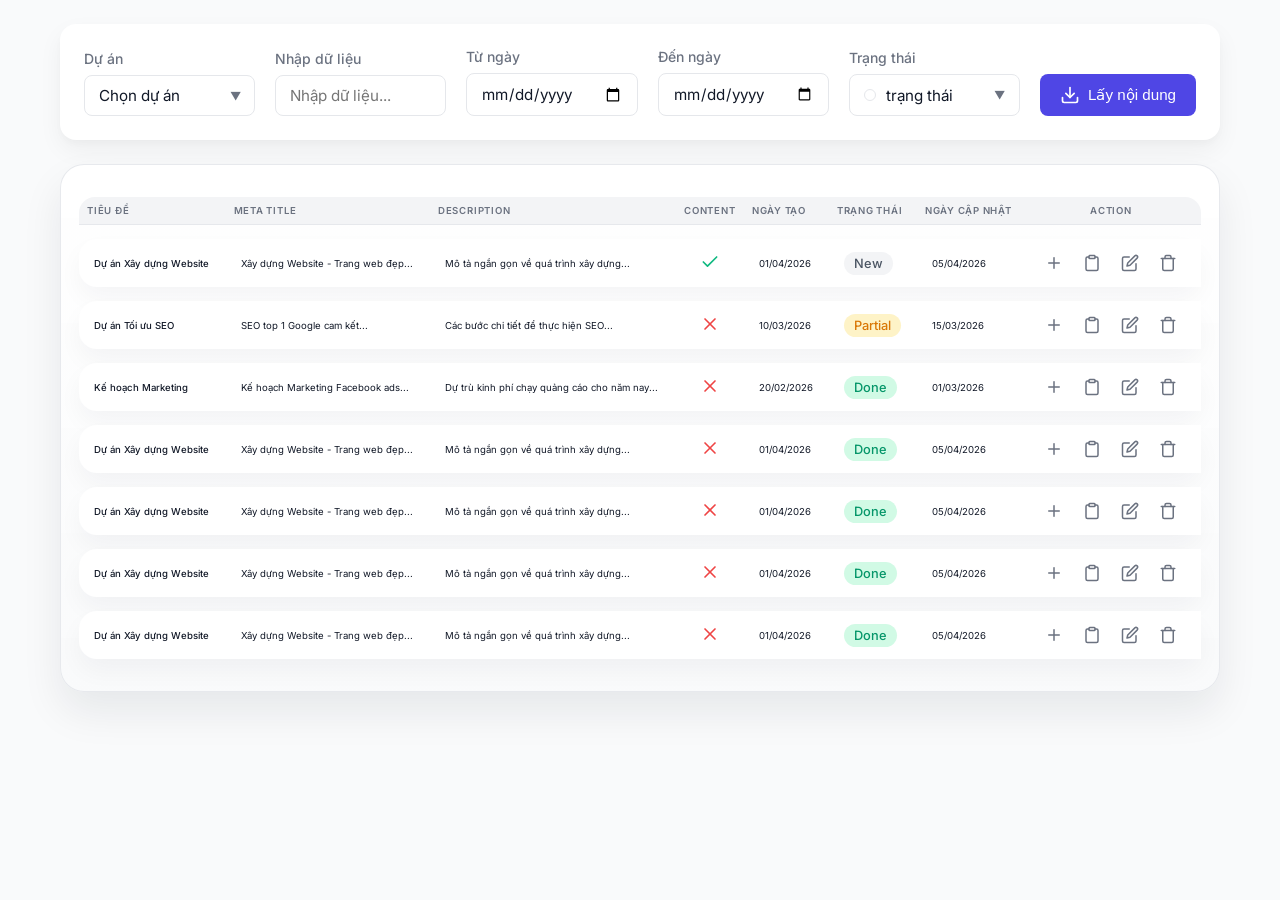
<file: view/form/index.html>
﻿<!DOCTYPE html>
<html lang="vi">

<head>
    <meta charset="UTF-8">
    <meta name="viewport" content="width=device-width, initial-scale=1.0">
    <title>Giao diện Tìm kiếm Dự án</title>
    <link rel="stylesheet" href="style.css">
    <link href="https://fonts.googleapis.com/css2?family=Inter:wght@400;500;600&display=swap" rel="stylesheet">
</head>

<body>

    <div class="main-wrapper">
        <div class="filter-container">
            <!-- Lọc Dự án -->
            <div class="filter-group">
                <label for="project">Dự án</label>
                <div class="select-wrapper">
                    <select id="project" name="project">
                        <option value="">Chọn dự án</option>
                        <option value="project1">Dự án A</option>
                        <option value="project2">Dự án B</option>
                        <option value="project3">Dự án C</option>
                    </select>
                </div>
            </div>

            <!-- Nhập dữ liệu -->
            <div class="filter-group">
                <label for="searchData">Nhập dữ liệu</label>
                <input type="text" id="searchData" placeholder="Nhập dữ liệu...">
            </div>

            <!-- Ngày tạo (Từ) -->
            <div class="filter-group date-group">
                <label for="dateFrom">Từ ngày</label>
                <input type="date" id="dateFrom">
            </div>

            <!-- Ngày tạo (Đến) -->
            <div class="filter-group date-group">
                <label for="dateTo">Đến ngày</label>
                <input type="date" id="dateTo">
            </div>

            <!-- Trạng thái -->
            <div class="filter-group">
                <label for="status">Trạng thái</label>
                <div class="custom-select-wrapper" id="custom-status-wrapper">
                    <div class="custom-select" id="custom-status-display">
                        <span class="status-dot default"></span> trạng thái
                    </div>
                    <div class="custom-options">
                        <div class="custom-option" data-value="new">
                            <span class="status-dot grey"></span> New
                        </div>
                        <div class="custom-option" data-value="partial">
                            <span class="status-dot yellow"></span> Partial
                        </div>
                        <div class="custom-option" data-value="done">
                            <span class="status-dot green"></span> Done
                        </div>
                    </div>
                </div>
                <!-- Hidden input to store value if submitting form -->
                <input type="hidden" id="status" name="status" value="">
            </div>

            <!-- Nút Lấy nội dung -->
            <div class="filter-actions">
                <button class="btn-primary" type="button" onclick="fetchContent()">
                    <svg width="20" height="20" viewBox="0 0 24 24" fill="none" stroke="currentColor" stroke-width="2"
                        stroke-linecap="round" stroke-linejoin="round">
                        <path d="M21 15v4a2 2 0 0 1-2 2H5a2 2 0 0 1-2-2v-4"></path>
                        <polyline points="7 10 12 15 17 10"></polyline>
                        <line x1="12" y1="15" x2="12" y2="3"></line>
                    </svg>
                    Lấy nội dung
                </button>
            </div>
        </div>

        <!-- Bảng dữ liệu -->
        <div class="table-container">
            <table>
                <thead>
                    <tr>
                        <th>Tiêu đề</th>
                        <th>Meta Title</th>
                        <th>Description</th>
                        <th class="text-center">Content</th>
                        <th>Ngày tạo</th>
                        <th>Trạng thái</th>
                        <th>Ngày cập nhật</th>
                        <th class="text-center">Action</th>
                    </tr>
                </thead>
                <tbody id="table-body">
                    <!-- Javascript sẽ tự động thêm dữ liệu vào đây -->
                </tbody>
            </table>

            <div id="addRowForm" class="inline-form hidden">
                <div class="inline-form-header">
                    <h3>Thêm dữ liệu mới</h3>
                    <span id="close-add-form" class="close-btn">&times;</span>
                </div>
                <div class="form-row">
                    <div class="form-group">
                        <label for="add-title">Tiêu đề</label>
                        <input type="text" id="add-title" placeholder="Nhập tiêu đề">
                    </div>
                    <div class="form-group">
                        <label for="add-metaTitle">Meta Title</label>
                        <input type="text" id="add-metaTitle" placeholder="Nhập meta title">
                    </div>
                </div>
                <div class="form-group">
                    <label for="add-description">Description</label>
                    <textarea id="add-description" rows="3" placeholder="Nhập mô tả"></textarea>
                </div>
                <div class="form-row">
                    <div class="form-group">
                        <label for="add-status">Trạng thái</label>
                        <select id="add-status">
                            <option value="new">New</option>
                            <option value="partial">Partial</option>
                            <option value="done">Done</option>
                        </select>
                    </div>
                    <div class="form-group">
                        <label for="add-project">Dự án</label>
                        <select id="add-project">
                            <option value="project1">Dự án A</option>
                            <option value="project2">Dự án B</option>
                            <option value="project3">Dự án C</option>
                        </select>
                    </div>
                </div>
                <div class="inline-form-actions">
                    <button class="btn-cancel" type="button" id="cancel-add-row">Hủy</button>
                    <button class="btn-primary" type="button" id="save-add-row">Thêm</button>
                </div>
            </div>
        </div>

    </div>

    <!-- Modal Chỉnh sửa -->
    <div id="editModal" class="modal">
        <div class="modal-content">
            <div class="modal-header">
                <h2>Chỉnh sửa dữ liệu</h2>
                <span class="close-btn">&times;</span>
            </div>
            <div class="modal-body">
                <input type="hidden" id="edit-id">
                <div class="form-group">
                    <label>Tiêu đề</label>
                    <input type="text" id="edit-title">
                </div>
                <div class="form-group">
                    <label>Meta Title</label>
                    <input type="text" id="edit-metaTitle">
                </div>
                <div class="form-group">
                    <label>Description</label>
                    <textarea id="edit-description" rows="3"></textarea>
                </div>
                <div class="form-row">
                    <div class="form-group">
                        <label>Trạng thái</label>
                        <select id="edit-status">
                            <option value="new">New</option>
                            <option value="partial">Partial</option>
                            <option value="done">Done</option>
                        </select>
                    </div>
                </div>
            </div>
            <div class="modal-footer">
                <button class="btn-cancel">Hủy</button>
                <button class="btn-primary">Lưu thay đổi</button>
            </div>
        </div>
    </div>

    <!-- Modal Dán nội dung -->
    <div id="contentModal" class="modal">
        <div class="modal-content" style="max-width: 500px;">
            <div class="modal-header">
                <h2>Dán Nội dung</h2>
                <span class="close-btn">&times;</span>
            </div>
            <div class="modal-body">
                <input type="hidden" id="content-id">
                <div class="form-group">
                    <textarea id="paste-content" rows="8"
                        placeholder="Dán toàn bộ nội dung của dự án vào đây..."></textarea>
                </div>
            </div>
            <div class="modal-footer">
                <button class="btn-cancel">Hủy</button>
                <button class="btn-primary">Lưu nội dung</button>
            </div>
        </div>
    </div>


    <script type="module" src="../../controller/index.js"></script>
</body>

</html>
</file>
<file: view/form/style.css>
:root {
    --primary: #4F46E5;
    /* Indigo 600 */
    --primary-hover: #4338CA;
    --bg: #F9FAFB;
    --card-bg: #FFFFFF;
    --text-main: #111827;
    --text-muted: #6B7280;
    --border: #E5E7EB;

    /* Status Colors */
    --status-new: #9CA3AF;
    /* Gray 400 */
    --status-partial: #FBBF24;
    /* Amber 400 */
    --status-done: #10B981;
    /* Emerald 500 */
}

* {
    box-sizing: border-box;
    margin: 0;
    padding: 0;
}

body {
    font-family: 'Inter', sans-serif;
    background-color: var(--bg);
    color: var(--text-main);
    display: flex;
    justify-content: center;
    align-items: flex-start;
    padding-top: 24px;
    min-height: 100vh;
}

.main-wrapper {
    display: flex;
    flex-direction: column;
    gap: 24px;
    width: 100%;
    max-width: 1200px;
    padding: 0 20px 40px;
}

/* Container */
.filter-container {
    background-color: var(--card-bg);
    padding: 24px;
    border-radius: 16px;
    box-shadow: 0 10px 25px rgba(0, 0, 0, 0.05), 0 4px 6px rgba(0, 0, 0, 0.02);
    display: flex;
    flex-wrap: wrap;
    gap: 20px;
    align-items: flex-end;
    width: 100%;
}

/* Filter Group */
.filter-group {
    display: flex;
    flex-direction: column;
    gap: 8px;
    flex: 1;
    min-width: 160px;
}

.filter-group label {
    font-size: 0.875rem;
    font-weight: 500;
    color: var(--text-muted);
}

/* Inputs, Selects */
input[type="text"],
input[type="date"],
select {
    width: 100%;
    padding: 10px 14px;
    border: 1px solid var(--border);
    border-radius: 8px;
    font-size: 0.95rem;
    font-family: 'Inter', sans-serif;
    outline: none;
    transition: all 0.2s ease;
    background-color: #fff;
    color: var(--text-main);
    cursor: pointer;
}

input[type="text"]:focus,
input[type="date"]:focus,
select:focus {
    border-color: var(--primary);
    box-shadow: 0 0 0 3px rgba(79, 70, 229, 0.1);
}

input[type="text"] {
    cursor: text;
}

/* Standard Select Wrapper for Project */
.select-wrapper {
    position: relative;
}

.select-wrapper::after {
    content: "▼";
    font-size: 0.7rem;
    color: var(--text-muted);
    position: absolute;
    right: 14px;
    top: 50%;
    transform: translateY(-50%);
    pointer-events: none;
}

select {
    appearance: none;
    -webkit-appearance: none;
}

/* Custom Status Dropdown */
.custom-select-wrapper {
    position: relative;
    user-select: none;
}

.custom-select {
    height: 42px;
    /* giống input + button */
    padding: 0 14px;
    /* bỏ padding top/bottom */
    border: 1px solid var(--border);
    border-radius: 8px;
    font-size: 0.95rem;
    display: flex;
    align-items: center;
    gap: 10px;
    cursor: pointer;
    background: #fff;
    transition: all 0.2s ease;
}

.custom-select::after {
    content: "▼";
    font-size: 0.7rem;
    color: var(--text-muted);
    margin-left: auto;
}

.custom-select-wrapper.active .custom-select {
    border-color: var(--primary);
    box-shadow: 0 0 0 3px rgba(79, 70, 229, 0.1);
}

.custom-options {
    position: absolute;
    top: 100%;
    left: 0;
    width: 100%;
    background: #fff;
    border: 1px solid var(--primary);
    border-top: none;
    border-bottom-left-radius: 8px;
    border-bottom-right-radius: 8px;
    overflow: hidden;
    display: none;
    z-index: 10;
    box-shadow: 0 10px 15px -3px rgba(0, 0, 0, 0.1);
}

.custom-select-wrapper.active .custom-options {
    display: block;
    animation: fadeIn 0.2s ease-out;
}

@keyframes fadeIn {
    from {
        opacity: 0;
        transform: translateY(-5px);
    }

    to {
        opacity: 1;
        transform: translateY(0);
    }
}

.custom-option {
    padding: 10px 14px;
    display: flex;
    align-items: center;
    gap: 10px;
    cursor: pointer;
    transition: background 0.15s;
}

.custom-option:hover {
    background-color: var(--bg);
}

/* Status Dots */
.status-dot {
    width: 12px;
    height: 12px;
    border-radius: 50%;
    display: inline-block;
    flex-shrink: 0;
}

.status-dot.default {
    background-color: transparent;
    border: 1px solid var(--border);
}

.status-dot.grey {
    background-color: var(--status-new);
    box-shadow: 0 0 8px rgba(156, 163, 175, 0.4);
}

.status-dot.yellow {
    background-color: var(--status-partial);
    box-shadow: 0 0 8px rgba(251, 191, 36, 0.4);
}

.status-dot.green {
    background-color: var(--status-done);
    box-shadow: 0 0 8px rgba(16, 185, 129, 0.4);
}

/* Button */
.filter-actions {
    display: flex;
    align-items: flex-end;
}

.btn-primary {
    background-color: var(--primary);
    color: white;
    border: none;
    padding: 10px 20px;
    border-radius: 8px;
    font-size: 0.95rem;
    font-weight: 500;
    cursor: pointer;
    display: flex;
    align-items: center;
    gap: 8px;
    transition: all 0.2s;
    height: 42px;
    /* matches inputs */
}

.btn-primary:hover {
    background-color: var(--primary-hover);
    transform: translateY(-1px);
    box-shadow: 0 4px 12px rgba(79, 70, 229, 0.25);
}

.btn-primary:active {
    transform: translateY(0);
}

.btn-add-small {
    border: 1px solid var(--primary);
    background: transparent;
    color: var(--primary);
    border-radius: 999px;
    padding: 5px 10px;
    font-size: 0.75rem;
    font-weight: 600;
    cursor: pointer;
    display: inline-flex;
    align-items: center;
    justify-content: center;
    gap: 4px;
    transition: background 0.2s, transform 0.2s;
    height: 32px;
    margin-left: 8px;
}

.btn-add-small:hover {
    background-color: rgba(79, 70, 229, 0.08);
}

.btn-add-small:active {
    transform: translateY(0);
}

/* Responsive */
@media (max-width: 768px) {
    .filter-container {
        flex-direction: column;
        align-items: stretch;
    }

    .filter-actions {
        margin-top: 10px;
    }

    .btn-primary {
        width: 100%;
        justify-content: center;
    }
}

/* Table Styles */
.table-container {
    background: linear-gradient(180deg, rgba(255, 255, 255, 0.96), rgba(249, 250, 251, 0.98));
    border: 1px solid rgba(229, 231, 235, 0.9);
    border-radius: 24px;
    box-shadow: 0 20px 40px rgba(15, 23, 42, 0.08);
    overflow-x: auto;
    width: 100%;
    padding: 18px;
}

table {
    width: 100%;
    border-collapse: separate;
    border-spacing: 0 14px;
    text-align: left;
    white-space: nowrap;
    min-width: 900px;
}

thead {
    background: transparent;
}

thead th {
    padding: 8px 8px;
    background: #F3F4F6;
    border-bottom: 1px solid rgba(229, 231, 235, 0.9);
    color: var(--text-muted);
    font-size: 0.6rem;
    font-weight: 600;
    text-transform: uppercase;
    letter-spacing: 0.08em;
    vertical-align: middle;
}

th:first-child {
    border-top-left-radius: 16px;
}

th:last-child {
    border-top-right-radius: 16px;
}

td {
    padding: 7px 15px;
    font-size: 0.6rem;
    color: var(--text-main);
    vertical-align: middle;
    border: none;
    background: transparent;
}

tbody tr {
    background-color: #ffffff;
    border-radius: 18px;
    box-shadow: 0 12px 24px rgba(15, 23, 42, 0.04);
    transition: transform 0.25s ease, box-shadow 0.25s ease, background-color 0.25s ease;
}

tbody tr:hover {
    background-color: #F8FAFC;
    transform: translateY(-2px);
    box-shadow: 0 18px 36px rgba(15, 23, 42, 0.08);
}

tbody tr td:first-child {
    border-top-left-radius: 18px;
    border-bottom-left-radius: 18px;
}

tbody tr td:last-child {
    border-top-right-radius: 18px;
    border-bottom-right-radius: 18px;
}

tbody tr:last-child td {
    border-bottom: none;
}

/* Utilities */
.text-center {
    text-align: center !important;
}

.font-medium {
    font-weight: 500;
    color: #111827;
}

.truncate {
    max-width: 250px;
    white-space: nowrap;
    overflow: hidden;
    text-overflow: ellipsis;
}

/* Icons in Table */
.icon-success {
    width: 20px;
    height: 20px;
    color: var(--status-done);
    display: inline-block;
}

.icon-error {
    width: 20px;
    height: 20px;
    color: #EF4444;
    /* Red 500 */
    display: inline-block;
}

/* Badges */
.badge {
    padding: 4px 10px;
    border-radius: 999px;
    font-size: 0.8rem;
    font-weight: 500;
    display: inline-flex;
    align-items: center;
}

.badge-new {
    background-color: #F3F4F6;
    color: #4B5563;
}

.badge-partial {
    background-color: #FEF3C7;
    color: #D97706;
}

.badge-done {
    background-color: #D1FAE5;
    color: #059669;
}

/* Action Buttons */
.actions {
    display: flex;
    gap: 4px;
    justify-content: center;
}

.btn-icon {
    background: transparent;
    border: none;
    color: var(--text-muted);
    cursor: pointer;
    padding: 8px;
    border-radius: 8px;
    transition: all 0.2s;
    display: inline-flex;
    align-items: center;
    justify-content: center;
}

.btn-icon svg {
    width: 18px;
    height: 18px;
}

.btn-icon:hover {
    background-color: var(--bg);
    color: var(--primary);
}

.btn-icon.text-danger:hover {
    background-color: #FEE2E2;
    color: #EF4444;
}

/* Modal Styling */
.modal {
    display: none;
    position: fixed;
    z-index: 1000;
    left: 0;
    top: 0;
    width: 100%;
    height: 100%;
    background-color: rgba(0, 0, 0, 0.4);
    align-items: center;
    justify-content: center;
}

.modal.active {
    display: flex;
}

.modal-content {
    background-color: #fff;
    border-radius: 12px;
    width: 100%;
    max-width: 600px;
    box-shadow: 0 20px 25px -5px rgba(0, 0, 0, 0.1);
    display: flex;
    flex-direction: column;
}

.inline-form {
    background-color: #ffffff;
    border: 1px solid rgba(229, 231, 235, 0.9);
    border-radius: 18px;
    padding: 20px;
    margin-top: 18px;
    box-shadow: 0 12px 24px rgba(15, 23, 42, 0.05);
}

.inline-form.hidden {
    display: none;
}

.inline-form-header {
    display: flex;
    align-items: center;
    justify-content: space-between;
    margin-bottom: 16px;
}

.inline-form-header h3 {
    font-size: 1rem;
    margin: 0;
}

.inline-form-actions {
    display: flex;
    justify-content: flex-end;
    gap: 12px;
    margin-top: 16px;
}

.modal-header {
    padding: 20px 24px;
    border-bottom: 1px solid var(--border);
    display: flex;
    justify-content: space-between;
    align-items: center;
}

.modal-header h2 {
    font-size: 1.25rem;
    font-weight: 600;
}

.close-btn {
    font-size: 1.5rem;
    cursor: pointer;
    color: var(--text-muted);
    transition: color 0.15s;
}

.close-btn:hover {
    color: var(--text-main);
}

.modal-body {
    padding: 24px;
    display: flex;
    flex-direction: column;
    gap: 16px;
    max-height: 70vh;
    overflow-y: auto;
}

.form-group {
    display: flex;
    flex-direction: column;
    gap: 8px;
}

.form-group label {
    font-size: 0.875rem;
    font-weight: 500;
    color: var(--text-main);
}

.form-group textarea,
.form-group input {
    width: 100%;
    padding: 10px 14px;
    border: 1px solid var(--border);
    border-radius: 8px;
    font-size: 0.95rem;
    font-family: inherit;
    outline: none;
    transition: all 0.2s ease;
}

.form-group textarea {
    resize: vertical;
}

.form-group textarea:focus,
.form-group input:focus {
    border-color: var(--primary);
    box-shadow: 0 0 0 3px rgba(79, 70, 229, 0.1);
}

.form-row {
    display: flex;
    gap: 16px;
}

.form-row .form-group {
    flex: 1;
}

.modal-footer {
    padding: 16px 24px;
    border-top: 1px solid var(--border);
    display: flex;
    justify-content: flex-end;
    gap: 12px;
}

.btn-cancel {
    background-color: white;
    border: 1px solid var(--border);
    color: var(--text-main);
    padding: 10px 20px;
    border-radius: 8px;
    font-weight: 500;
    cursor: pointer;
    transition: all 0.2s;
}

.btn-cancel:hover {
    background-color: var(--bg);
}
</file>
